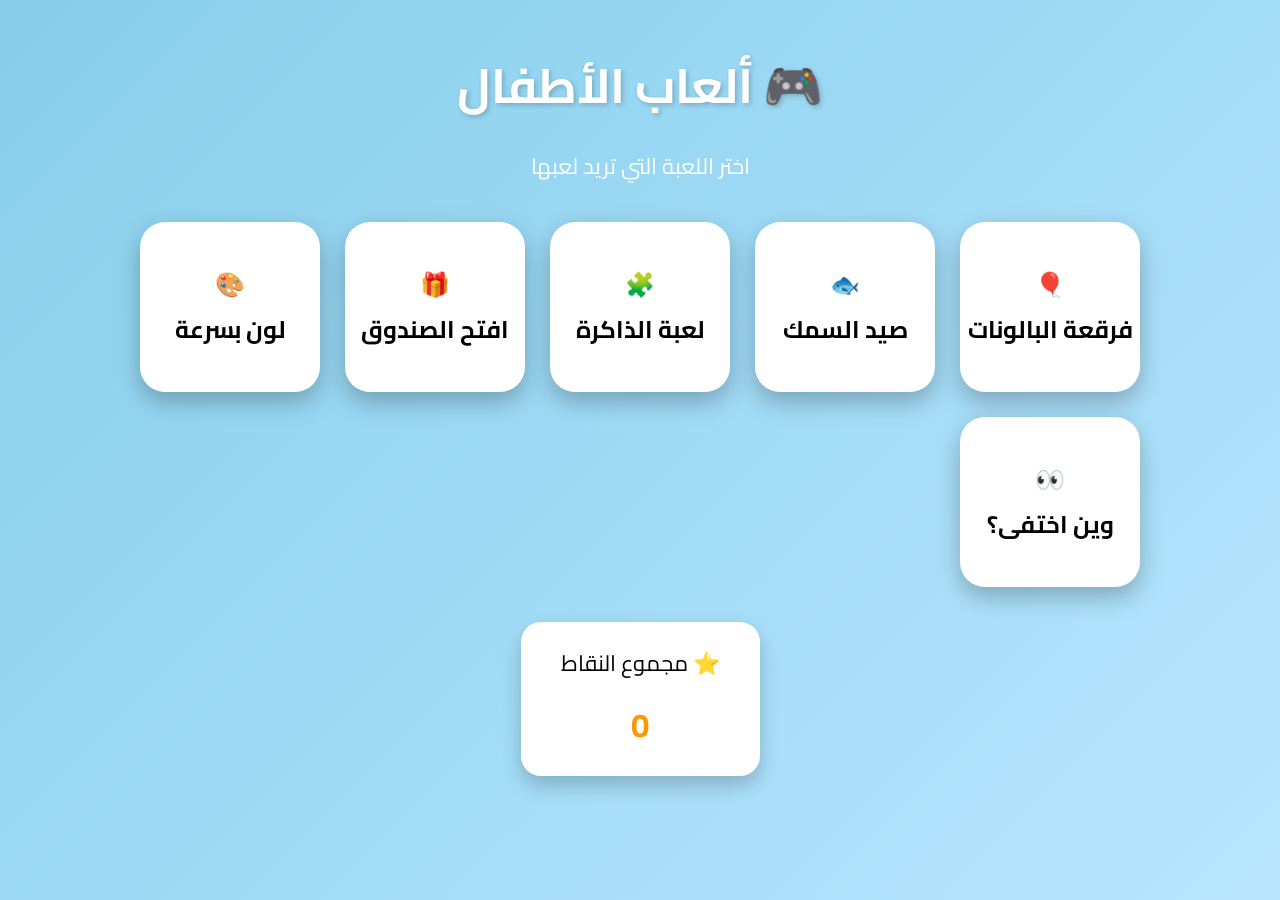
<file: index.html>
<!DOCTYPE html>
<html lang="ar" dir="rtl">

<head>

<meta charset="UTF-8">

<meta name="viewport" content="width=device-width, initial-scale=1.0">

<title>🎮 ألعاب الأطفال</title>

<link rel="stylesheet" href="style.css">

<link href="https://fonts.googleapis.com/css2?family=Cairo:wght@400;700&display=swap" rel="stylesheet">

</head>

<body>

<!-- الصفحة الرئيسية -->

<div id="home">

<h1>🎮 ألعاب الأطفال</h1>

<p>اختر اللعبة التي تريد لعبها</p>

<div class="games">

<button onclick="openGame('balloon')">
🎈
<br>
فرقعة البالونات
</button>

<button onclick="openGame('fish')">
🐟
<br>
صيد السمك
</button>

<button onclick="openGame('memory')">
🧩
<br>
لعبة الذاكرة
</button>

<button onclick="openGame('box')">
🎁
<br>
افتح الصندوق
</button>

<button onclick="openGame('color')">
🎨
<br>
لون بسرعة
</button>

<button onclick="openGame('cup')">
👀
<br>
وين اختفى؟
</button>

</div>

<div class="scoreBox">

⭐ مجموع النقاط

<h2 id="totalScore">0</h2>

</div>

</div>

<!-- ================================= -->

<!-- لعبة البالونات -->

<div id="balloonGame" class="game">

<button class="back" onclick="goHome()">
🏠 الرئيسية
</button>

<h2>🎈 فرقعة البالونات</h2>

<div id="balloonArea"></div>

<div class="info">

<span>

النقاط :

<b id="balloonScore">0</b>

</span>

<span>

الوقت :

<b id="balloonTime">30</b>

</span>

</div>

</div>

<!-- ================================= -->

<!-- لعبة السمك -->

<div id="fishGame" class="game">

<button class="back" onclick="goHome()">
🏠 الرئيسية
</button>

<h2>🐟 صيد السمك</h2>

<div id="fishArea"></div>

<div class="info">

<span>

النقاط :

<b id="fishScore">0</b>

</span>

<span>

الوقت :

<b id="fishTime">30</b>

</span>

</div>

</div>

<!-- ================================= -->

<!-- لعبة الذاكرة -->

<div id="memoryGame" class="game">

<button class="back" onclick="goHome()">
🏠 الرئيسية
</button>

<h2>🧩 لعبة الذاكرة</h2>

<div id="memoryBoard"></div>

</div>

<!-- ================================= -->

<!-- لعبة الصندوق -->

<div id="boxGame" class="game">

<button class="back" onclick="goHome()">
🏠 الرئيسية
</button>

<h2>🎁 افتح الصندوق</h2>

<div id="boxArea"></div>

<div id="questionBox"></div>

</div>

<!-- ================================= -->

<!-- لعبة لون بسرعة -->

<div id="colorGame" class="game">

<button class="back" onclick="goHome()">
🏠 الرئيسية
</button>

<h2>🎨 لون بسرعة</h2>

<div id="colorArea">

<h3 id="colorWord"></h3>

<div id="colorButtons"></div>

<div class="info">

<span>

⭐ النقاط :

<b id="colorScore">0</b>

</span>

<span>

⏱️ الوقت :

<b id="colorTime">20</b>

</span>

</div>

</div>

</div>

<!-- ================================= -->

<!-- لعبة وين اختفى -->

<div id="cupGame" class="game">

<button class="back" onclick="goHome()">
🏠 الرئيسية
</button>

<h2>👀 وين اختفى؟</h2>

<div id="cupArea">

<div id="cups"></div>

<p id="cupMessage"></p>

</div>

</div>

<script src="script.js"></script>

<script src="balloon.js"></script>

<script src="fish.js"></script>

<script src="memory.js"></script>

<script src="box.js"></script>

<script src="color.js"></script>

<script src="cup.js"></script>
</body>

</html>
</file>
<file: style.css>
/* ===========================
   إعدادات عامة
=========================== */

*{
margin:0;
padding:0;
box-sizing:border-box;
font-family:'Cairo',sans-serif;
}

body{

background:linear-gradient(135deg,#87CEEB,#B8E6FF);

min-height:100vh;

overflow-y:auto;
overflow-x:hidden;

}

/* ===========================
الصفحة الرئيسية
=========================== */

#home{

padding:40px;

text-align:center;

}

#home h1{

font-size:48px;

color:#ffffff;

margin-bottom:15px;

text-shadow:2px 2px 5px rgba(0,0,0,.2);

}

#home p{

font-size:22px;

color:white;

margin-bottom:35px;

}

/* ===========================
بطاقات الألعاب
=========================== */

.games{

display:grid;

grid-template-columns:repeat(auto-fit,minmax(180px,1fr));

gap:25px;

max-width:1000px;

margin:auto;

}

.games button{

height:170px;

border:none;

border-radius:25px;

cursor:pointer;

font-size:24px;

font-weight:bold;

background:white;

transition:.3s;

box-shadow:0 10px 25px rgba(0,0,0,.25);

}

.games button:hover{

transform:translateY(-8px) scale(1.05);

}

/* ===========================
مجموع النقاط
=========================== */

.scoreBox{

margin-top:35px;

display:inline-block;

padding:20px 40px;

background:white;

border-radius:20px;

font-size:22px;

box-shadow:0 10px 20px rgba(0,0,0,.2);

}

.scoreBox h2{

margin-top:10px;

color:#ff9800;

}

/* ===========================
الألعاب
=========================== */

.game{

display:none;

position:absolute;

top:0;

left:0;

width:100%;

height:100vh;

background:#dff6ff;

padding:20px;

}

.game h2{

text-align:center;

margin:15px;

font-size:38px;

color:#0f172a;

}

/* ===========================
زر الرجوع
=========================== */

.back{

position:absolute;

right:20px;

top:20px;

border:none;

padding:12px 25px;

border-radius:15px;

cursor:pointer;

background:#2563eb;

color:white;

font-size:18px;

}

.back:hover{

background:#1d4ed8;

}

/* ===========================
النقاط والوقت
=========================== */

.info{

display:flex;

justify-content:center;

gap:60px;

margin:20px;

font-size:24px;

font-weight:bold;

}

/* ===========================
رسالة الفوز
=========================== */

.win{

position:absolute;

top:50%;

left:50%;

transform:translate(-50%,-50%);

background:white;

padding:35px;

border-radius:25px;

text-align:center;

box-shadow:0 15px 40px rgba(0,0,0,.3);

}

.win button{

margin-top:20px;

padding:12px 30px;

border:none;

border-radius:15px;

cursor:pointer;

font-size:20px;

background:#22c55e;

color:white;

}

.win button:hover{

background:#16a34a;

}


/* ===========================
🎈 البالونات
=========================== */

#balloonArea{

position:relative;

width:100%;

height:75vh;

overflow:hidden;

}

.balloon{

position:absolute;

bottom:-120px;

width:70px;

height:90px;

border-radius:50%;

cursor:pointer;

animation:fly 7s linear forwards;

box-shadow:0 8px 15px rgba(0,0,0,.25);

}

.balloon::after{

content:"";

position:absolute;

left:34px;

bottom:-30px;

width:3px;

height:30px;

background:#555;

}

@keyframes fly{

from{

bottom:-120px;

}

to{

bottom:110%;

}

}

/* ===========================
🐟 لعبة السمك
=========================== */

#fishArea{

position:relative;

width:100%;

height:75vh;

overflow:hidden;

background:linear-gradient(#60a5fa,#0284c7);

}

.fish{

position:absolute;

font-size:60px;

cursor:pointer;

transition:.2s;

user-select:none;

}

.fish:hover{

transform:scale(1.15);

}

/* ===========================
🧩 لعبة الذاكرة
=========================== */

#memoryBoard{

width:760px;

margin:30px auto;

display:grid;

grid-template-columns:repeat(4,1fr);

gap:18px;

}

.card{

height:120px;

background:white;

border-radius:18px;

display:flex;

justify-content:center;

align-items:center;

font-size:55px;

cursor:pointer;

transition:.3s;

box-shadow:0 6px 15px rgba(0,0,0,.2);

user-select:none;

}

.card:hover{

transform:scale(1.05);

}

.card.matched{

background:#fde68a;

cursor:default;

}

/* ===========================
🎁 لعبة الصندوق
=========================== */

#boxArea{

width:850px;

margin:30px auto;

display:grid;

grid-template-columns:repeat(4,1fr);

gap:20px;

}

.box{

height:120px;

background:#f59e0b;

border-radius:20px;

display:flex;

justify-content:center;

align-items:center;

font-size:60px;

cursor:pointer;

transition:.3s;

box-shadow:0 6px 15px rgba(0,0,0,.2);

}

.box:hover{

transform:scale(1.05);

}

.questionPopup{

position:fixed;

top:50%;

left:50%;

transform:translate(-50%,-50%);

background:white;

padding:30px;

width:500px;

border-radius:20px;

box-shadow:0 15px 40px rgba(0,0,0,.3);

text-align:center;

z-index:999;

}

.questionPopup h3{

margin-bottom:20px;

font-size:24px;

}

.questionPopup button{

display:block;

width:100%;

margin:10px 0;

padding:15px;

border:none;

border-radius:12px;

font-size:18px;

cursor:pointer;

background:#3b82f6;

color:white;

}

.questionPopup button:hover{

background:#2563eb;

}

/* ===========================
🎨 لون بسرعة
=========================== */

#colorArea{

text-align:center;

margin-top:40px;

}

#colorWord{

font-size:60px;

margin-bottom:30px;

}

#colorButtons{

display:grid;

grid-template-columns:repeat(2,200px);

gap:20px;

justify-content:center;

margin-bottom:30px;

}

#colorButtons button{

height:80px;

border:none;

border-radius:20px;

font-size:22px;

cursor:pointer;

}

/* ===========================
👀 وين اختفى
=========================== */

#cupArea{

text-align:center;

padding-top:40px;

}

#cups{

display:flex;

justify-content:center;

gap:40px;

margin-top:40px;

}

.cup{

font-size:70px;

border:none;

background:none;

cursor:pointer;

transition:.2s;

}

.cup:hover{

transform:translateY(-10px);

}

#cupMessage{

margin-top:30px;

font-size:28px;

font-weight:bold;

}
</file>
